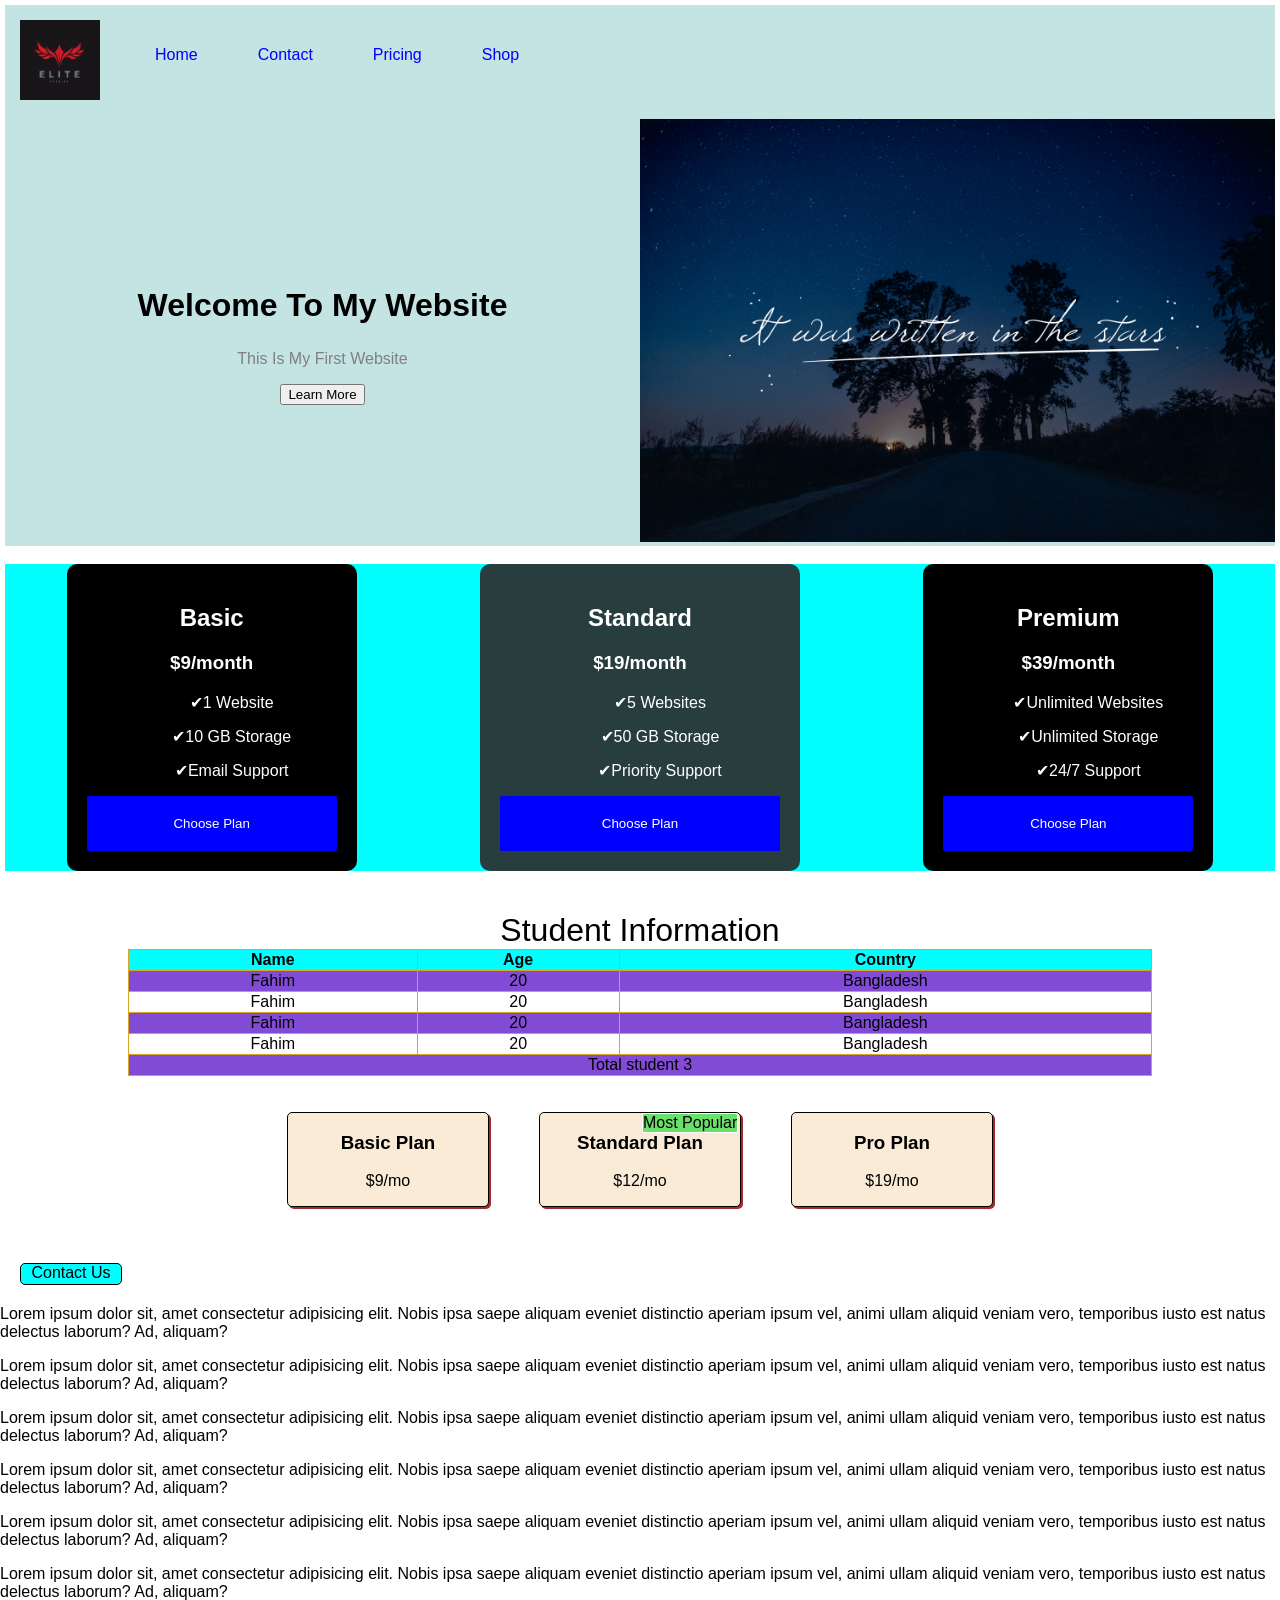
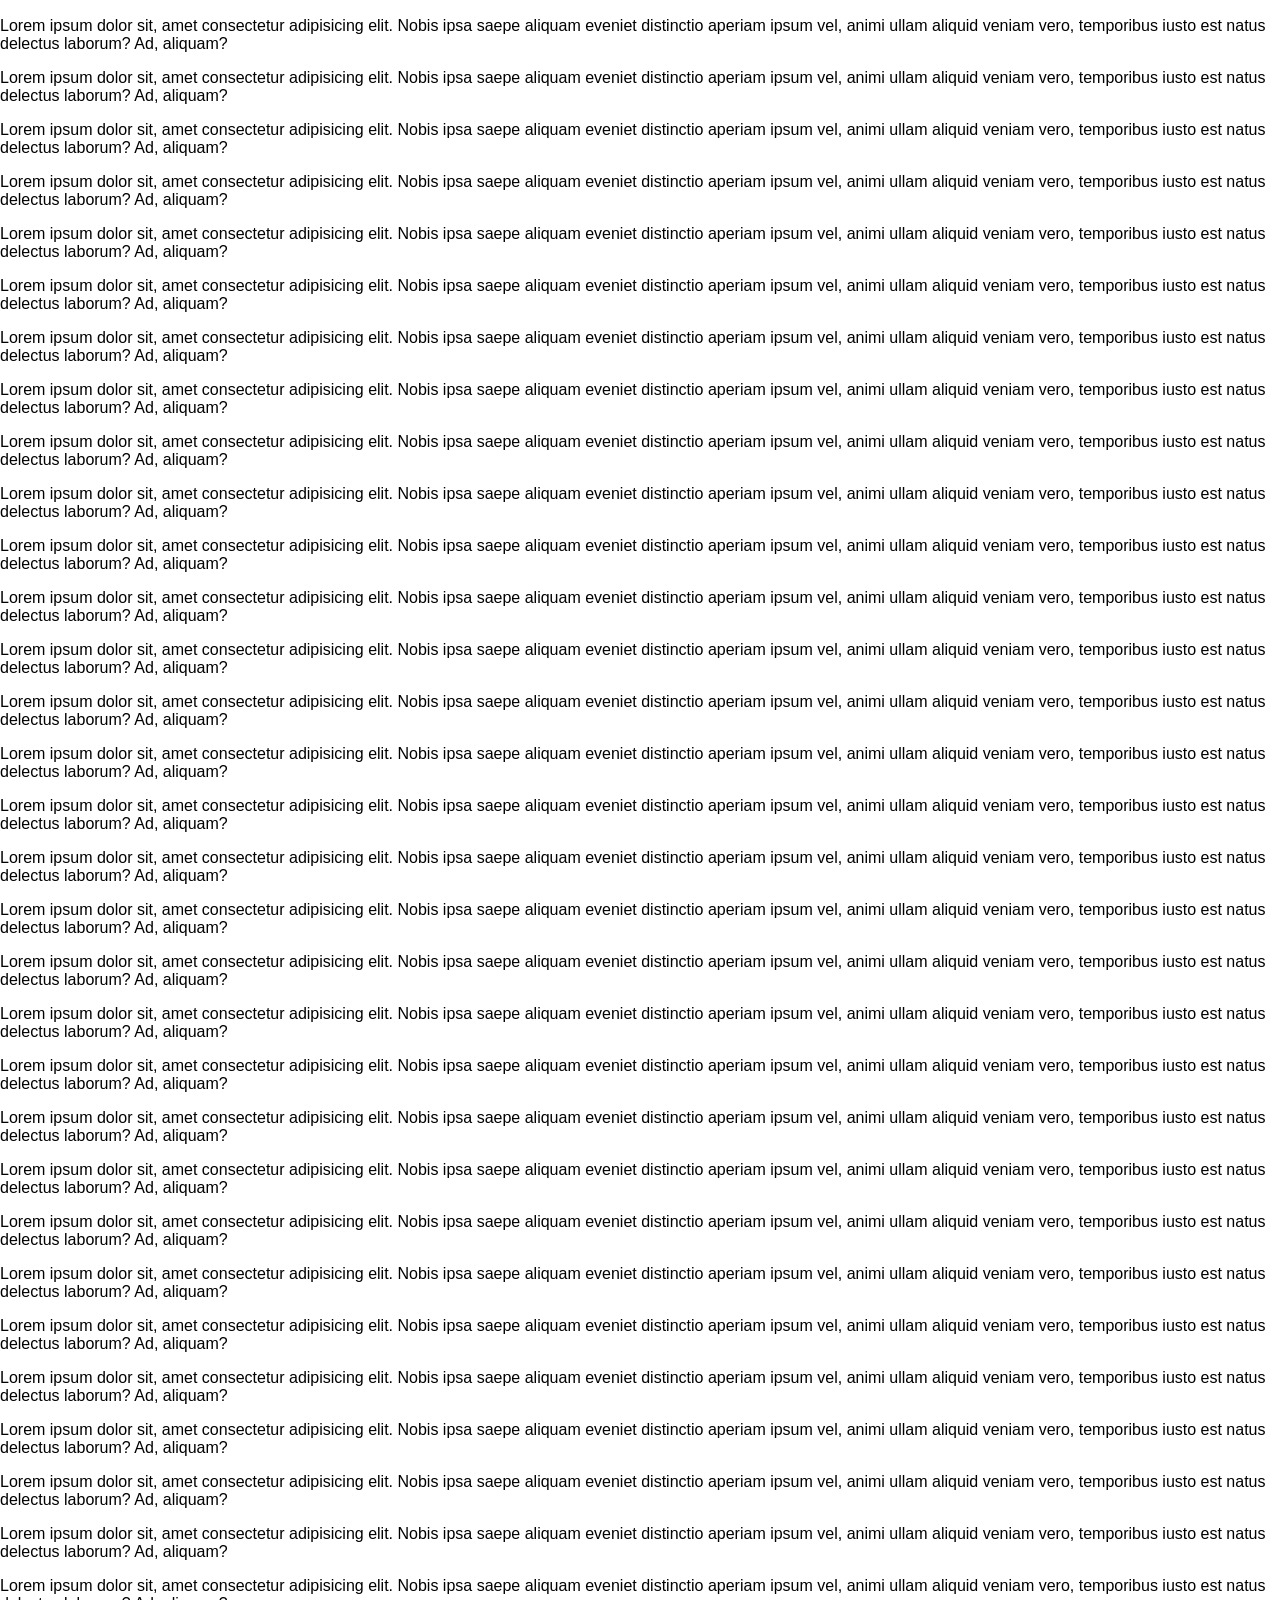
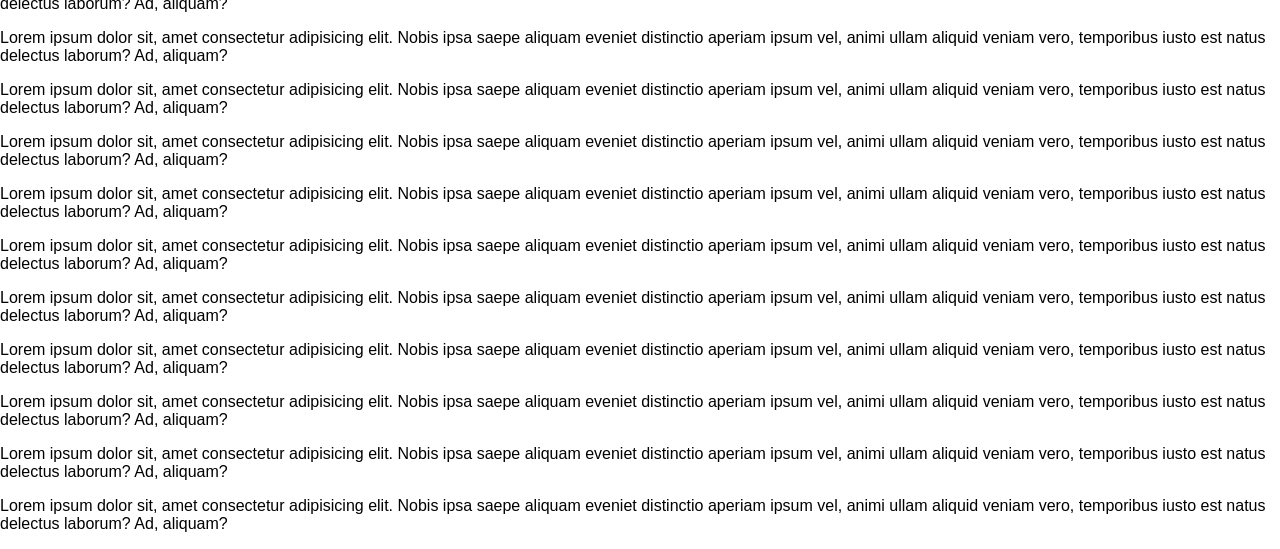
<file: index.html>
<!DOCTYPE html>
<html lang="en">
<head>
    <meta charset="UTF-8">
    <meta name="viewport" content="width=device-width, initial-scale=1.0">
    <title>home</title>
    <style>
         table{
            border-collapse: collapse;
            width: 80%;
            text-align: center;
            align-content: center;
            margin: auto;
            
        }
        td,th{
            border: 1px solid goldenrod;
        }
        th{
            background-color: aqua;
        }
        tr:nth-child(odd){
            background-color: rgb(130, 75, 214);
        }
        caption{
            font-size: xx-large;
        }
        .container{
            position:sticky;
            top: 0;
            right:0;
            
            text-align:center;


            
           margin: 20px;
           
            
            
            
            
        }
        .buttons{
           
            background-color: aqua;
            width: 100px;
            height: 20px;
            border: 1px solid black;
            border-radius: 5px;
            
            
            
            
        }
        
    </style>
    
    <link rel="stylesheet" href="styles/nav.css">
    <link rel="stylesheet" href="pricecard/card.css">
    <link rel="stylesheet" href="position/relative.css">
    <link rel="stylesheet" href="banner/banner.css">
    
</head>

<body>
    <header>
        <nav>
            <div class="logo">
            <img src="images/OFAAX40.jpg" alt="logo">
            </div>

            <ul>
                <li><a href="index.html">Home</a></li>
                <li><a href="contact.html">Contact</a></li>
                <li><a href="pricing.html">Pricing</a></li>
                <li><a href="shop.html">Shop</a></li>
            </ul>
        </nav>
       
        </div>
        <section class="banner">

            <div class="hero-banner">
            <h1>Welcome To My Website</h1>
            <p>This Is My First Website</p>

            <button>Learn More</button>
            </div>
            <div class="hero-image">
                <img src="images/3616528.jpg" alt="hero-image" srcset="">
            </div>
        </section>
        <br>
        <section class="pricing-container">

            <!-- Basic Plan -->
            <article class="pricing-card">
                <h2>Basic</h2>
                <h3>$9/month</h3>

                <ul>
                    <li>✔1 Website</li>
                    <li>✔10 GB Storage</li>
                    <li>✔Email Support</li>
                </ul>

                <button class="button">Choose Plan</button>
            </article>

            <!-- Standard Plan -->
            <article class="pricing-cardnew">
                <h2>Standard</h2>
                <h3>$19/month</h3>

                <ul>
                    <li>✔5 Websites</li>
                    <li>✔50 GB Storage</li>
                    <li>✔Priority Support</li>
                </ul>

                <button class="button">Choose Plan</button>
            </article>

            <!-- Premium Plan -->
            <article class="pricing-card">
                <h2>Premium</h2>
                <h3>$39/month</h3>

                <ul>
                    <li>✔Unlimited Websites</li>
                    <li>✔Unlimited Storage</li>
                    <li>✔24/7 Support</li>
                </ul>

                <button class="button">Choose Plan</button>
            </article>

        </section>
    </header>
    <br>
    <br>
     <table>
        <caption>Student Information</caption>
        
        <thead>
            <tr>
                <th>Name</th>
                <th>Age</th>
                <th>Country</th>
            </tr>
        </thead>
        <tr>
            <td>Fahim</td>
            <td>20</td>
            <td>Bangladesh</td>
        </tr>
        <tr>
            <td>Fahim</td>
            <td>20</td>
            <td>Bangladesh</td>
        </tr>
        <tr>
            <td>Fahim</td>
            <td>20</td>
            <td>Bangladesh</td>
        </tr>
        <tr>
            <td>Fahim</td>
            <td>20</td>
            <td>Bangladesh</td>
        </tr>
        <tfoot>
            <tr>
                <td colspan="3">Total student 3</td>
            </tr>
        </tfoot>
    </table>
    <br>
    <br>
     <div class="card-container">
  <div class="card1">
    <h3>Basic Plan</h3>
    <p>$9/mo</p>
  </div>

  <div class="card2">
    
    <h3>Standard Plan</h3>
    <p>$12/mo</p>
  </div>
  <div class="card2">
     <span class="badge">Most Popular</span>
    <h3>Pro Plan</h3>
    <p>$19/mo</p>
  </div>
</div>
</div>
<br>
<br>
 <div class="container">
        <div class="buttons">Contact Us</div>
    </div>
    <div>
        <p>Lorem ipsum dolor sit, amet consectetur adipisicing elit. Nobis ipsa saepe aliquam eveniet distinctio aperiam ipsum vel, animi ullam aliquid veniam vero, temporibus iusto est natus delectus laborum? Ad, aliquam?</p>
        <p>Lorem ipsum dolor sit, amet consectetur adipisicing elit. Nobis ipsa saepe aliquam eveniet distinctio aperiam ipsum vel, animi ullam aliquid veniam vero, temporibus iusto est natus delectus laborum? Ad, aliquam?</p>
        <p>Lorem ipsum dolor sit, amet consectetur adipisicing elit. Nobis ipsa saepe aliquam eveniet distinctio aperiam ipsum vel, animi ullam aliquid veniam vero, temporibus iusto est natus delectus laborum? Ad, aliquam?</p>
        <p>Lorem ipsum dolor sit, amet consectetur adipisicing elit. Nobis ipsa saepe aliquam eveniet distinctio aperiam ipsum vel, animi ullam aliquid veniam vero, temporibus iusto est natus delectus laborum? Ad, aliquam?</p>
        <p>Lorem ipsum dolor sit, amet consectetur adipisicing elit. Nobis ipsa saepe aliquam eveniet distinctio aperiam ipsum vel, animi ullam aliquid veniam vero, temporibus iusto est natus delectus laborum? Ad, aliquam?</p>
        <p>Lorem ipsum dolor sit, amet consectetur adipisicing elit. Nobis ipsa saepe aliquam eveniet distinctio aperiam ipsum vel, animi ullam aliquid veniam vero, temporibus iusto est natus delectus laborum? Ad, aliquam?</p>
        <p>Lorem ipsum dolor sit, amet consectetur adipisicing elit. Nobis ipsa saepe aliquam eveniet distinctio aperiam ipsum vel, animi ullam aliquid veniam vero, temporibus iusto est natus delectus laborum? Ad, aliquam?</p>
        <p>Lorem ipsum dolor sit, amet consectetur adipisicing elit. Nobis ipsa saepe aliquam eveniet distinctio aperiam ipsum vel, animi ullam aliquid veniam vero, temporibus iusto est natus delectus laborum? Ad, aliquam?</p>
        <p>Lorem ipsum dolor sit, amet consectetur adipisicing elit. Nobis ipsa saepe aliquam eveniet distinctio aperiam ipsum vel, animi ullam aliquid veniam vero, temporibus iusto est natus delectus laborum? Ad, aliquam?</p>
        <p>Lorem ipsum dolor sit, amet consectetur adipisicing elit. Nobis ipsa saepe aliquam eveniet distinctio aperiam ipsum vel, animi ullam aliquid veniam vero, temporibus iusto est natus delectus laborum? Ad, aliquam?</p>
        <p>Lorem ipsum dolor sit, amet consectetur adipisicing elit. Nobis ipsa saepe aliquam eveniet distinctio aperiam ipsum vel, animi ullam aliquid veniam vero, temporibus iusto est natus delectus laborum? Ad, aliquam?</p>
        <p>Lorem ipsum dolor sit, amet consectetur adipisicing elit. Nobis ipsa saepe aliquam eveniet distinctio aperiam ipsum vel, animi ullam aliquid veniam vero, temporibus iusto est natus delectus laborum? Ad, aliquam?</p>
        <p>Lorem ipsum dolor sit, amet consectetur adipisicing elit. Nobis ipsa saepe aliquam eveniet distinctio aperiam ipsum vel, animi ullam aliquid veniam vero, temporibus iusto est natus delectus laborum? Ad, aliquam?</p>
        <p>Lorem ipsum dolor sit, amet consectetur adipisicing elit. Nobis ipsa saepe aliquam eveniet distinctio aperiam ipsum vel, animi ullam aliquid veniam vero, temporibus iusto est natus delectus laborum? Ad, aliquam?</p>
        <p>Lorem ipsum dolor sit, amet consectetur adipisicing elit. Nobis ipsa saepe aliquam eveniet distinctio aperiam ipsum vel, animi ullam aliquid veniam vero, temporibus iusto est natus delectus laborum? Ad, aliquam?</p>
        <p>Lorem ipsum dolor sit, amet consectetur adipisicing elit. Nobis ipsa saepe aliquam eveniet distinctio aperiam ipsum vel, animi ullam aliquid veniam vero, temporibus iusto est natus delectus laborum? Ad, aliquam?</p>
        <p>Lorem ipsum dolor sit, amet consectetur adipisicing elit. Nobis ipsa saepe aliquam eveniet distinctio aperiam ipsum vel, animi ullam aliquid veniam vero, temporibus iusto est natus delectus laborum? Ad, aliquam?</p>
        <p>Lorem ipsum dolor sit, amet consectetur adipisicing elit. Nobis ipsa saepe aliquam eveniet distinctio aperiam ipsum vel, animi ullam aliquid veniam vero, temporibus iusto est natus delectus laborum? Ad, aliquam?</p>
        <p>Lorem ipsum dolor sit, amet consectetur adipisicing elit. Nobis ipsa saepe aliquam eveniet distinctio aperiam ipsum vel, animi ullam aliquid veniam vero, temporibus iusto est natus delectus laborum? Ad, aliquam?</p>
        <p>Lorem ipsum dolor sit, amet consectetur adipisicing elit. Nobis ipsa saepe aliquam eveniet distinctio aperiam ipsum vel, animi ullam aliquid veniam vero, temporibus iusto est natus delectus laborum? Ad, aliquam?</p>
        <p>Lorem ipsum dolor sit, amet consectetur adipisicing elit. Nobis ipsa saepe aliquam eveniet distinctio aperiam ipsum vel, animi ullam aliquid veniam vero, temporibus iusto est natus delectus laborum? Ad, aliquam?</p>
        <p>Lorem ipsum dolor sit, amet consectetur adipisicing elit. Nobis ipsa saepe aliquam eveniet distinctio aperiam ipsum vel, animi ullam aliquid veniam vero, temporibus iusto est natus delectus laborum? Ad, aliquam?</p>
        <p>Lorem ipsum dolor sit, amet consectetur adipisicing elit. Nobis ipsa saepe aliquam eveniet distinctio aperiam ipsum vel, animi ullam aliquid veniam vero, temporibus iusto est natus delectus laborum? Ad, aliquam?</p>
        <p>Lorem ipsum dolor sit, amet consectetur adipisicing elit. Nobis ipsa saepe aliquam eveniet distinctio aperiam ipsum vel, animi ullam aliquid veniam vero, temporibus iusto est natus delectus laborum? Ad, aliquam?</p>
        <p>Lorem ipsum dolor sit, amet consectetur adipisicing elit. Nobis ipsa saepe aliquam eveniet distinctio aperiam ipsum vel, animi ullam aliquid veniam vero, temporibus iusto est natus delectus laborum? Ad, aliquam?</p>
        <p>Lorem ipsum dolor sit, amet consectetur adipisicing elit. Nobis ipsa saepe aliquam eveniet distinctio aperiam ipsum vel, animi ullam aliquid veniam vero, temporibus iusto est natus delectus laborum? Ad, aliquam?</p>
        <p>Lorem ipsum dolor sit, amet consectetur adipisicing elit. Nobis ipsa saepe aliquam eveniet distinctio aperiam ipsum vel, animi ullam aliquid veniam vero, temporibus iusto est natus delectus laborum? Ad, aliquam?</p>
        <p>Lorem ipsum dolor sit, amet consectetur adipisicing elit. Nobis ipsa saepe aliquam eveniet distinctio aperiam ipsum vel, animi ullam aliquid veniam vero, temporibus iusto est natus delectus laborum? Ad, aliquam?</p>
        <p>Lorem ipsum dolor sit, amet consectetur adipisicing elit. Nobis ipsa saepe aliquam eveniet distinctio aperiam ipsum vel, animi ullam aliquid veniam vero, temporibus iusto est natus delectus laborum? Ad, aliquam?</p>
        <p>Lorem ipsum dolor sit, amet consectetur adipisicing elit. Nobis ipsa saepe aliquam eveniet distinctio aperiam ipsum vel, animi ullam aliquid veniam vero, temporibus iusto est natus delectus laborum? Ad, aliquam?</p>
        <p>Lorem ipsum dolor sit, amet consectetur adipisicing elit. Nobis ipsa saepe aliquam eveniet distinctio aperiam ipsum vel, animi ullam aliquid veniam vero, temporibus iusto est natus delectus laborum? Ad, aliquam?</p>
        <p>Lorem ipsum dolor sit, amet consectetur adipisicing elit. Nobis ipsa saepe aliquam eveniet distinctio aperiam ipsum vel, animi ullam aliquid veniam vero, temporibus iusto est natus delectus laborum? Ad, aliquam?</p>
        <p>Lorem ipsum dolor sit, amet consectetur adipisicing elit. Nobis ipsa saepe aliquam eveniet distinctio aperiam ipsum vel, animi ullam aliquid veniam vero, temporibus iusto est natus delectus laborum? Ad, aliquam?</p>
        <p>Lorem ipsum dolor sit, amet consectetur adipisicing elit. Nobis ipsa saepe aliquam eveniet distinctio aperiam ipsum vel, animi ullam aliquid veniam vero, temporibus iusto est natus delectus laborum? Ad, aliquam?</p>
        <p>Lorem ipsum dolor sit, amet consectetur adipisicing elit. Nobis ipsa saepe aliquam eveniet distinctio aperiam ipsum vel, animi ullam aliquid veniam vero, temporibus iusto est natus delectus laborum? Ad, aliquam?</p>
        <p>Lorem ipsum dolor sit, amet consectetur adipisicing elit. Nobis ipsa saepe aliquam eveniet distinctio aperiam ipsum vel, animi ullam aliquid veniam vero, temporibus iusto est natus delectus laborum? Ad, aliquam?</p>
        <p>Lorem ipsum dolor sit, amet consectetur adipisicing elit. Nobis ipsa saepe aliquam eveniet distinctio aperiam ipsum vel, animi ullam aliquid veniam vero, temporibus iusto est natus delectus laborum? Ad, aliquam?</p>
        <p>Lorem ipsum dolor sit, amet consectetur adipisicing elit. Nobis ipsa saepe aliquam eveniet distinctio aperiam ipsum vel, animi ullam aliquid veniam vero, temporibus iusto est natus delectus laborum? Ad, aliquam?</p>
        <p>Lorem ipsum dolor sit, amet consectetur adipisicing elit. Nobis ipsa saepe aliquam eveniet distinctio aperiam ipsum vel, animi ullam aliquid veniam vero, temporibus iusto est natus delectus laborum? Ad, aliquam?</p>
        <p>Lorem ipsum dolor sit, amet consectetur adipisicing elit. Nobis ipsa saepe aliquam eveniet distinctio aperiam ipsum vel, animi ullam aliquid veniam vero, temporibus iusto est natus delectus laborum? Ad, aliquam?</p>
        <p>Lorem ipsum dolor sit, amet consectetur adipisicing elit. Nobis ipsa saepe aliquam eveniet distinctio aperiam ipsum vel, animi ullam aliquid veniam vero, temporibus iusto est natus delectus laborum? Ad, aliquam?</p>
        <p>Lorem ipsum dolor sit, amet consectetur adipisicing elit. Nobis ipsa saepe aliquam eveniet distinctio aperiam ipsum vel, animi ullam aliquid veniam vero, temporibus iusto est natus delectus laborum? Ad, aliquam?</p>
        <p>Lorem ipsum dolor sit, amet consectetur adipisicing elit. Nobis ipsa saepe aliquam eveniet distinctio aperiam ipsum vel, animi ullam aliquid veniam vero, temporibus iusto est natus delectus laborum? Ad, aliquam?</p>
        <p>Lorem ipsum dolor sit, amet consectetur adipisicing elit. Nobis ipsa saepe aliquam eveniet distinctio aperiam ipsum vel, animi ullam aliquid veniam vero, temporibus iusto est natus delectus laborum? Ad, aliquam?</p>
        <p>Lorem ipsum dolor sit, amet consectetur adipisicing elit. Nobis ipsa saepe aliquam eveniet distinctio aperiam ipsum vel, animi ullam aliquid veniam vero, temporibus iusto est natus delectus laborum? Ad, aliquam?</p>
        <p>Lorem ipsum dolor sit, amet consectetur adipisicing elit. Nobis ipsa saepe aliquam eveniet distinctio aperiam ipsum vel, animi ullam aliquid veniam vero, temporibus iusto est natus delectus laborum? Ad, aliquam?</p>
        <p>Lorem ipsum dolor sit, amet consectetur adipisicing elit. Nobis ipsa saepe aliquam eveniet distinctio aperiam ipsum vel, animi ullam aliquid veniam vero, temporibus iusto est natus delectus laborum? Ad, aliquam?</p>
    </div>
                                             
</html>
</file>
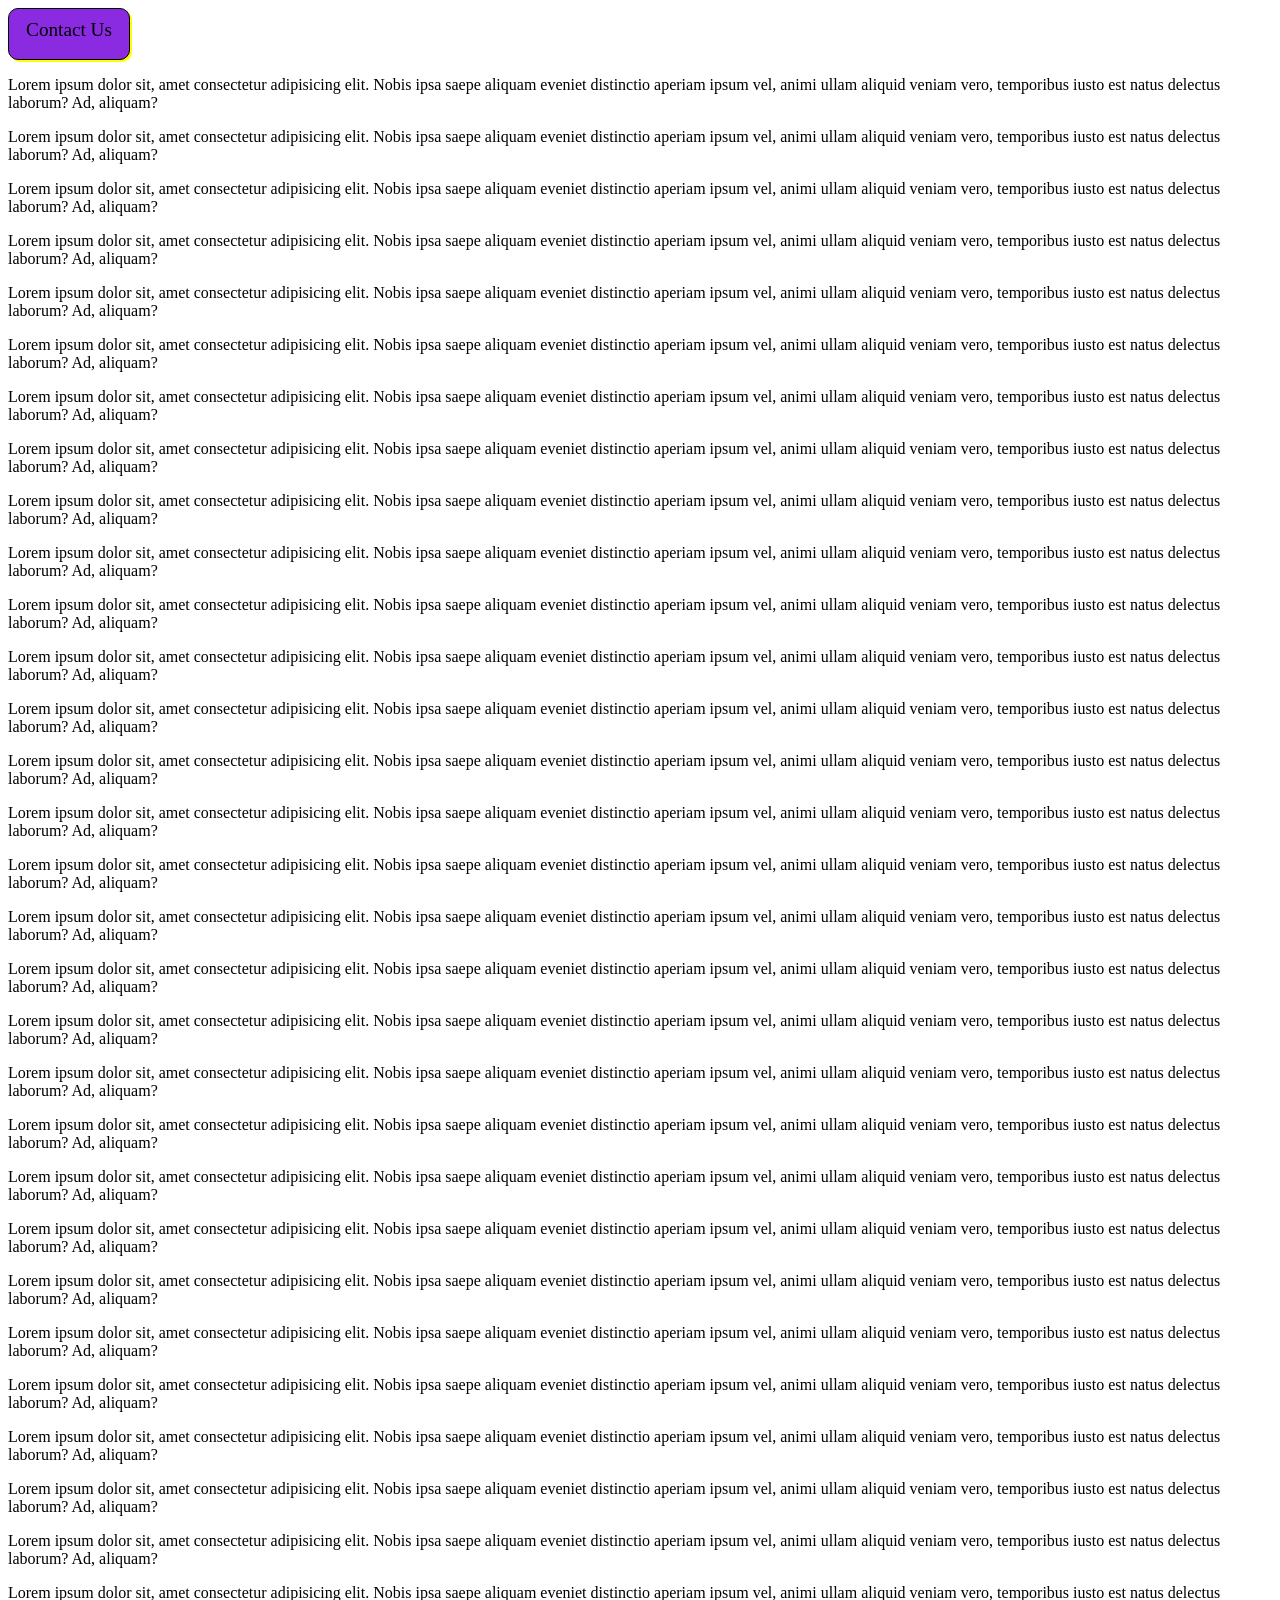
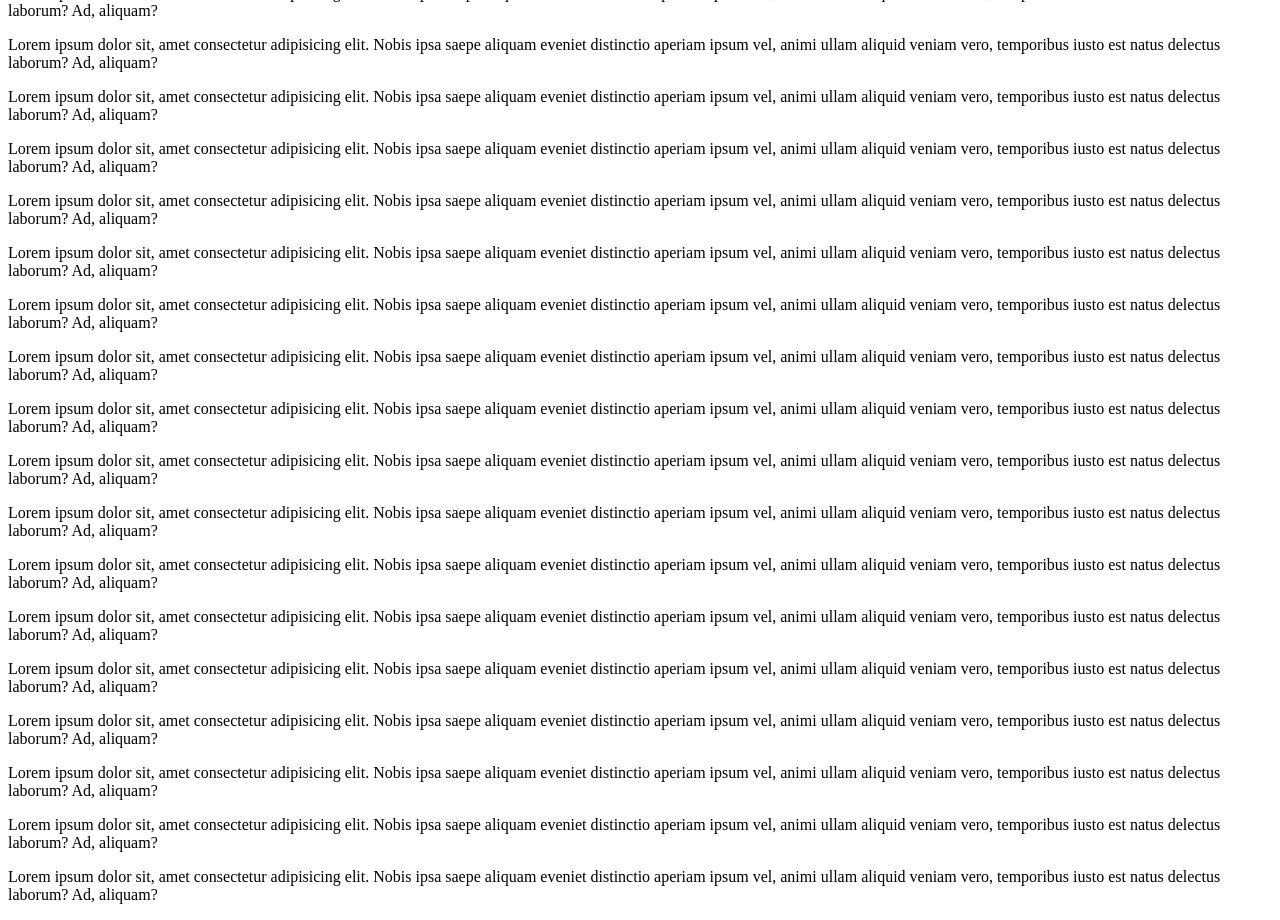
<file: contact.html>
<!DOCTYPE html>
<html lang="en">
<head>
    <meta charset="UTF-8">
    <meta name="viewport" content="width=device-width, initial-scale=1.0">
    <title>contact</title>
    <style>
    .button{
        border: 1px solid black;
        
        background-color: blueviolet;
        width: 100px;
        height: 30px;
        font-size: larger;
        padding: 10px;
        box-shadow: 2px 2px yellow;
       border-radius: 10px;
       position: sticky;
       top: 0;
        
    }
    .container{
        position:sticky;
        top: 0;
        text-align: center;
    }
    </style>
</head>
<body>
    <div class="container">
      <div class="button">Contact Us</div>
    </div>
    <div>
        <p>Lorem ipsum dolor sit, amet consectetur adipisicing elit. Nobis ipsa saepe aliquam eveniet distinctio aperiam ipsum vel, animi ullam aliquid veniam vero, temporibus iusto est natus delectus laborum? Ad, aliquam?</p>
        <p>Lorem ipsum dolor sit, amet consectetur adipisicing elit. Nobis ipsa saepe aliquam eveniet distinctio aperiam ipsum vel, animi ullam aliquid veniam vero, temporibus iusto est natus delectus laborum? Ad, aliquam?</p>
        <p>Lorem ipsum dolor sit, amet consectetur adipisicing elit. Nobis ipsa saepe aliquam eveniet distinctio aperiam ipsum vel, animi ullam aliquid veniam vero, temporibus iusto est natus delectus laborum? Ad, aliquam?</p>
        <p>Lorem ipsum dolor sit, amet consectetur adipisicing elit. Nobis ipsa saepe aliquam eveniet distinctio aperiam ipsum vel, animi ullam aliquid veniam vero, temporibus iusto est natus delectus laborum? Ad, aliquam?</p>
        <p>Lorem ipsum dolor sit, amet consectetur adipisicing elit. Nobis ipsa saepe aliquam eveniet distinctio aperiam ipsum vel, animi ullam aliquid veniam vero, temporibus iusto est natus delectus laborum? Ad, aliquam?</p>
        <p>Lorem ipsum dolor sit, amet consectetur adipisicing elit. Nobis ipsa saepe aliquam eveniet distinctio aperiam ipsum vel, animi ullam aliquid veniam vero, temporibus iusto est natus delectus laborum? Ad, aliquam?</p>
        <p>Lorem ipsum dolor sit, amet consectetur adipisicing elit. Nobis ipsa saepe aliquam eveniet distinctio aperiam ipsum vel, animi ullam aliquid veniam vero, temporibus iusto est natus delectus laborum? Ad, aliquam?</p>
        <p>Lorem ipsum dolor sit, amet consectetur adipisicing elit. Nobis ipsa saepe aliquam eveniet distinctio aperiam ipsum vel, animi ullam aliquid veniam vero, temporibus iusto est natus delectus laborum? Ad, aliquam?</p>
        <p>Lorem ipsum dolor sit, amet consectetur adipisicing elit. Nobis ipsa saepe aliquam eveniet distinctio aperiam ipsum vel, animi ullam aliquid veniam vero, temporibus iusto est natus delectus laborum? Ad, aliquam?</p>
        <p>Lorem ipsum dolor sit, amet consectetur adipisicing elit. Nobis ipsa saepe aliquam eveniet distinctio aperiam ipsum vel, animi ullam aliquid veniam vero, temporibus iusto est natus delectus laborum? Ad, aliquam?</p>
        <p>Lorem ipsum dolor sit, amet consectetur adipisicing elit. Nobis ipsa saepe aliquam eveniet distinctio aperiam ipsum vel, animi ullam aliquid veniam vero, temporibus iusto est natus delectus laborum? Ad, aliquam?</p>
        <p>Lorem ipsum dolor sit, amet consectetur adipisicing elit. Nobis ipsa saepe aliquam eveniet distinctio aperiam ipsum vel, animi ullam aliquid veniam vero, temporibus iusto est natus delectus laborum? Ad, aliquam?</p>
        <p>Lorem ipsum dolor sit, amet consectetur adipisicing elit. Nobis ipsa saepe aliquam eveniet distinctio aperiam ipsum vel, animi ullam aliquid veniam vero, temporibus iusto est natus delectus laborum? Ad, aliquam?</p>
        <p>Lorem ipsum dolor sit, amet consectetur adipisicing elit. Nobis ipsa saepe aliquam eveniet distinctio aperiam ipsum vel, animi ullam aliquid veniam vero, temporibus iusto est natus delectus laborum? Ad, aliquam?</p>
        <p>Lorem ipsum dolor sit, amet consectetur adipisicing elit. Nobis ipsa saepe aliquam eveniet distinctio aperiam ipsum vel, animi ullam aliquid veniam vero, temporibus iusto est natus delectus laborum? Ad, aliquam?</p>
        <p>Lorem ipsum dolor sit, amet consectetur adipisicing elit. Nobis ipsa saepe aliquam eveniet distinctio aperiam ipsum vel, animi ullam aliquid veniam vero, temporibus iusto est natus delectus laborum? Ad, aliquam?</p>
        <p>Lorem ipsum dolor sit, amet consectetur adipisicing elit. Nobis ipsa saepe aliquam eveniet distinctio aperiam ipsum vel, animi ullam aliquid veniam vero, temporibus iusto est natus delectus laborum? Ad, aliquam?</p>
        <p>Lorem ipsum dolor sit, amet consectetur adipisicing elit. Nobis ipsa saepe aliquam eveniet distinctio aperiam ipsum vel, animi ullam aliquid veniam vero, temporibus iusto est natus delectus laborum? Ad, aliquam?</p>
        <p>Lorem ipsum dolor sit, amet consectetur adipisicing elit. Nobis ipsa saepe aliquam eveniet distinctio aperiam ipsum vel, animi ullam aliquid veniam vero, temporibus iusto est natus delectus laborum? Ad, aliquam?</p>
        <p>Lorem ipsum dolor sit, amet consectetur adipisicing elit. Nobis ipsa saepe aliquam eveniet distinctio aperiam ipsum vel, animi ullam aliquid veniam vero, temporibus iusto est natus delectus laborum? Ad, aliquam?</p>
        <p>Lorem ipsum dolor sit, amet consectetur adipisicing elit. Nobis ipsa saepe aliquam eveniet distinctio aperiam ipsum vel, animi ullam aliquid veniam vero, temporibus iusto est natus delectus laborum? Ad, aliquam?</p>
        <p>Lorem ipsum dolor sit, amet consectetur adipisicing elit. Nobis ipsa saepe aliquam eveniet distinctio aperiam ipsum vel, animi ullam aliquid veniam vero, temporibus iusto est natus delectus laborum? Ad, aliquam?</p>
        <p>Lorem ipsum dolor sit, amet consectetur adipisicing elit. Nobis ipsa saepe aliquam eveniet distinctio aperiam ipsum vel, animi ullam aliquid veniam vero, temporibus iusto est natus delectus laborum? Ad, aliquam?</p>
        <p>Lorem ipsum dolor sit, amet consectetur adipisicing elit. Nobis ipsa saepe aliquam eveniet distinctio aperiam ipsum vel, animi ullam aliquid veniam vero, temporibus iusto est natus delectus laborum? Ad, aliquam?</p>
        <p>Lorem ipsum dolor sit, amet consectetur adipisicing elit. Nobis ipsa saepe aliquam eveniet distinctio aperiam ipsum vel, animi ullam aliquid veniam vero, temporibus iusto est natus delectus laborum? Ad, aliquam?</p>
        <p>Lorem ipsum dolor sit, amet consectetur adipisicing elit. Nobis ipsa saepe aliquam eveniet distinctio aperiam ipsum vel, animi ullam aliquid veniam vero, temporibus iusto est natus delectus laborum? Ad, aliquam?</p>
        <p>Lorem ipsum dolor sit, amet consectetur adipisicing elit. Nobis ipsa saepe aliquam eveniet distinctio aperiam ipsum vel, animi ullam aliquid veniam vero, temporibus iusto est natus delectus laborum? Ad, aliquam?</p>
        <p>Lorem ipsum dolor sit, amet consectetur adipisicing elit. Nobis ipsa saepe aliquam eveniet distinctio aperiam ipsum vel, animi ullam aliquid veniam vero, temporibus iusto est natus delectus laborum? Ad, aliquam?</p>
        <p>Lorem ipsum dolor sit, amet consectetur adipisicing elit. Nobis ipsa saepe aliquam eveniet distinctio aperiam ipsum vel, animi ullam aliquid veniam vero, temporibus iusto est natus delectus laborum? Ad, aliquam?</p>
        <p>Lorem ipsum dolor sit, amet consectetur adipisicing elit. Nobis ipsa saepe aliquam eveniet distinctio aperiam ipsum vel, animi ullam aliquid veniam vero, temporibus iusto est natus delectus laborum? Ad, aliquam?</p>
        <p>Lorem ipsum dolor sit, amet consectetur adipisicing elit. Nobis ipsa saepe aliquam eveniet distinctio aperiam ipsum vel, animi ullam aliquid veniam vero, temporibus iusto est natus delectus laborum? Ad, aliquam?</p>
        <p>Lorem ipsum dolor sit, amet consectetur adipisicing elit. Nobis ipsa saepe aliquam eveniet distinctio aperiam ipsum vel, animi ullam aliquid veniam vero, temporibus iusto est natus delectus laborum? Ad, aliquam?</p>
        <p>Lorem ipsum dolor sit, amet consectetur adipisicing elit. Nobis ipsa saepe aliquam eveniet distinctio aperiam ipsum vel, animi ullam aliquid veniam vero, temporibus iusto est natus delectus laborum? Ad, aliquam?</p>
        <p>Lorem ipsum dolor sit, amet consectetur adipisicing elit. Nobis ipsa saepe aliquam eveniet distinctio aperiam ipsum vel, animi ullam aliquid veniam vero, temporibus iusto est natus delectus laborum? Ad, aliquam?</p>
        <p>Lorem ipsum dolor sit, amet consectetur adipisicing elit. Nobis ipsa saepe aliquam eveniet distinctio aperiam ipsum vel, animi ullam aliquid veniam vero, temporibus iusto est natus delectus laborum? Ad, aliquam?</p>
        <p>Lorem ipsum dolor sit, amet consectetur adipisicing elit. Nobis ipsa saepe aliquam eveniet distinctio aperiam ipsum vel, animi ullam aliquid veniam vero, temporibus iusto est natus delectus laborum? Ad, aliquam?</p>
        <p>Lorem ipsum dolor sit, amet consectetur adipisicing elit. Nobis ipsa saepe aliquam eveniet distinctio aperiam ipsum vel, animi ullam aliquid veniam vero, temporibus iusto est natus delectus laborum? Ad, aliquam?</p>
        <p>Lorem ipsum dolor sit, amet consectetur adipisicing elit. Nobis ipsa saepe aliquam eveniet distinctio aperiam ipsum vel, animi ullam aliquid veniam vero, temporibus iusto est natus delectus laborum? Ad, aliquam?</p>
        <p>Lorem ipsum dolor sit, amet consectetur adipisicing elit. Nobis ipsa saepe aliquam eveniet distinctio aperiam ipsum vel, animi ullam aliquid veniam vero, temporibus iusto est natus delectus laborum? Ad, aliquam?</p>
        <p>Lorem ipsum dolor sit, amet consectetur adipisicing elit. Nobis ipsa saepe aliquam eveniet distinctio aperiam ipsum vel, animi ullam aliquid veniam vero, temporibus iusto est natus delectus laborum? Ad, aliquam?</p>
        <p>Lorem ipsum dolor sit, amet consectetur adipisicing elit. Nobis ipsa saepe aliquam eveniet distinctio aperiam ipsum vel, animi ullam aliquid veniam vero, temporibus iusto est natus delectus laborum? Ad, aliquam?</p>
        <p>Lorem ipsum dolor sit, amet consectetur adipisicing elit. Nobis ipsa saepe aliquam eveniet distinctio aperiam ipsum vel, animi ullam aliquid veniam vero, temporibus iusto est natus delectus laborum? Ad, aliquam?</p>
        <p>Lorem ipsum dolor sit, amet consectetur adipisicing elit. Nobis ipsa saepe aliquam eveniet distinctio aperiam ipsum vel, animi ullam aliquid veniam vero, temporibus iusto est natus delectus laborum? Ad, aliquam?</p>
        <p>Lorem ipsum dolor sit, amet consectetur adipisicing elit. Nobis ipsa saepe aliquam eveniet distinctio aperiam ipsum vel, animi ullam aliquid veniam vero, temporibus iusto est natus delectus laborum? Ad, aliquam?</p>
        <p>Lorem ipsum dolor sit, amet consectetur adipisicing elit. Nobis ipsa saepe aliquam eveniet distinctio aperiam ipsum vel, animi ullam aliquid veniam vero, temporibus iusto est natus delectus laborum? Ad, aliquam?</p>
        <p>Lorem ipsum dolor sit, amet consectetur adipisicing elit. Nobis ipsa saepe aliquam eveniet distinctio aperiam ipsum vel, animi ullam aliquid veniam vero, temporibus iusto est natus delectus laborum? Ad, aliquam?</p>
        <p>Lorem ipsum dolor sit, amet consectetur adipisicing elit. Nobis ipsa saepe aliquam eveniet distinctio aperiam ipsum vel, animi ullam aliquid veniam vero, temporibus iusto est natus delectus laborum? Ad, aliquam?</p>
    </div>
       
</body>
</html>
</file>
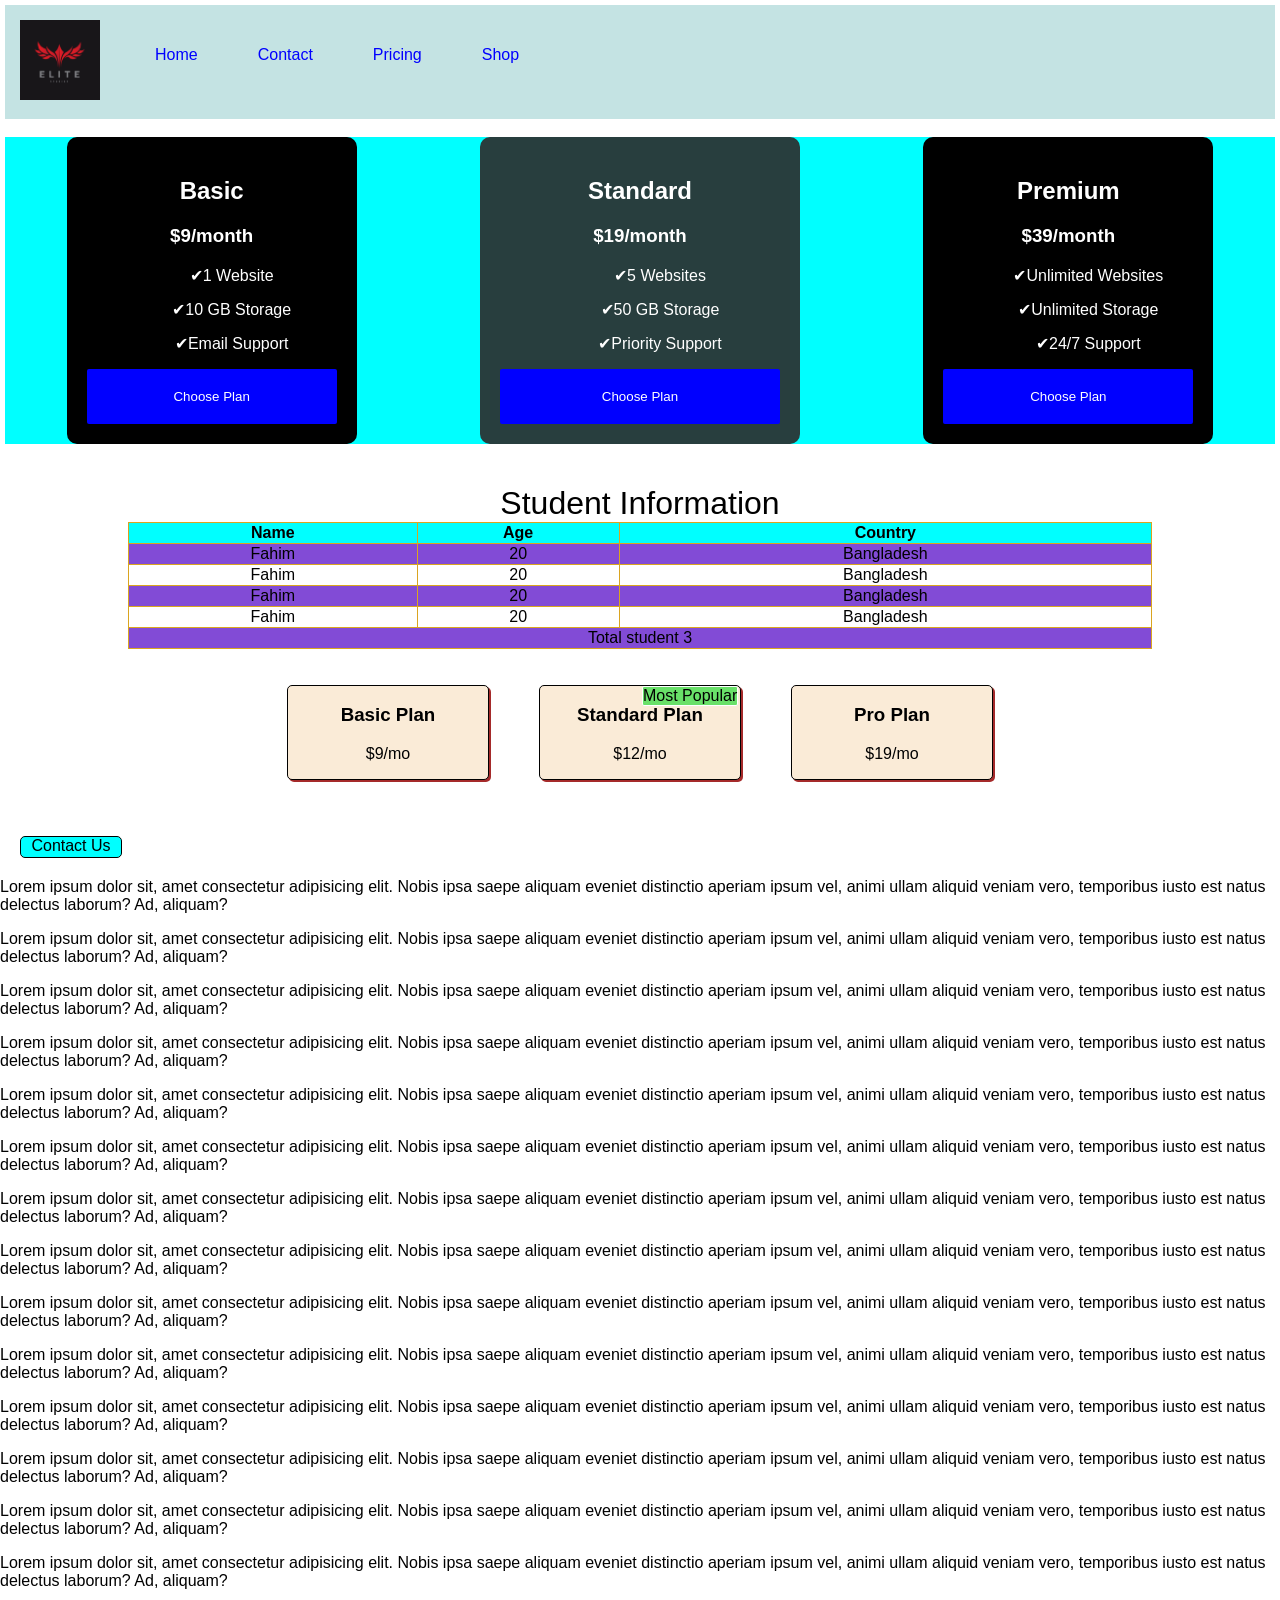
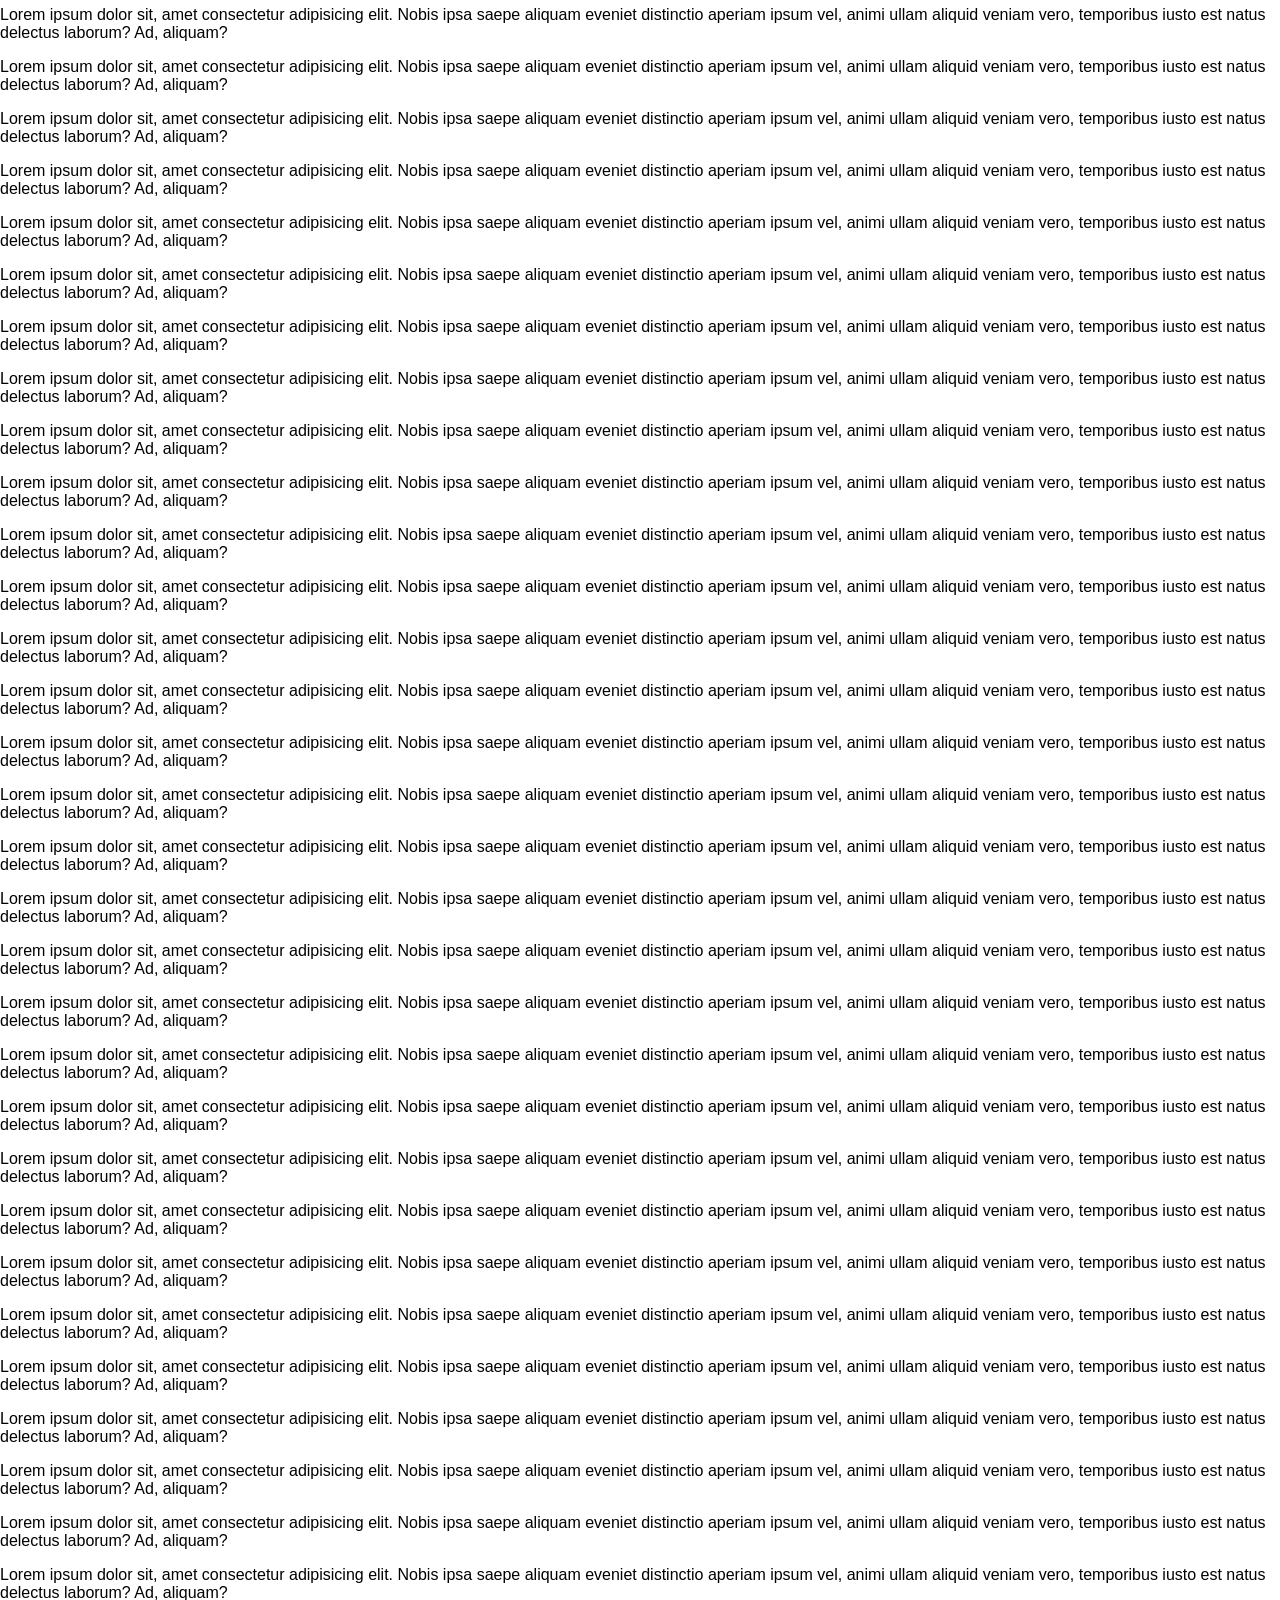
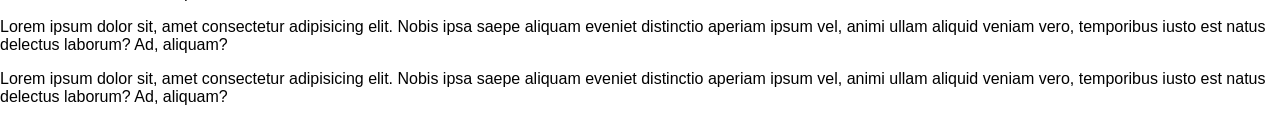
<file: home.html>
<!DOCTYPE html>
<html lang="en">
<head>
    <meta charset="UTF-8">
    <meta name="viewport" content="width=device-width, initial-scale=1.0">
    <title>home</title>
    <style>
         table{
            border-collapse: collapse;
            width: 80%;
            text-align: center;
            align-content: center;
            margin: auto;
        }
        td,th{
            border: 1px solid goldenrod;
        }
        th{
            background-color: aqua;
        }
        tr:nth-child(odd){
            background-color: rgb(130, 75, 214);
        }
        caption{
            font-size: xx-large;
        }
        .container{
            position:sticky;
            top: 0;
            right:0;
            
            text-align:center;


            
           margin: 20px;
           
            
            
            
            
        }
        .buttons{
           
            background-color: aqua;
            width: 100px;
            height: 20px;
            border: 1px solid black;
            border-radius: 5px;
            
            
            
            
        }
        
    </style>
    
    <link rel="stylesheet" href="styles/nav.css">
    <link rel="stylesheet" href="pricecard/card.css">
    <link rel="stylesheet" href="position/relative.css">
    
</head>
<body>
    <header>
        <nav>
            <div class="logo">
            <img src="images/OFAAX40.jpg" alt="logo">
            </div>

            <ul>
                <li><a href="home.html">Home</a></li>
                <li><a href="contact.html">Contact</a></li>
                <li><a href="pricing.html">Pricing</a></li>
                <li><a href="shop.html">Shop</a></li>
            </ul>
        </nav>
       
        </div>
        <br>
        <section class="pricing-container">

            <!-- Basic Plan -->
            <article class="pricing-card">
                <h2>Basic</h2>
                <h3>$9/month</h3>

                <ul>
                    <li>✔1 Website</li>
                    <li>✔10 GB Storage</li>
                    <li>✔Email Support</li>
                </ul>

                <button class="button">Choose Plan</button>
            </article>

            <!-- Standard Plan -->
            <article class="pricing-cardnew">
                <h2>Standard</h2>
                <h3>$19/month</h3>

                <ul>
                    <li>✔5 Websites</li>
                    <li>✔50 GB Storage</li>
                    <li>✔Priority Support</li>
                </ul>

                <button class="button">Choose Plan</button>
            </article>

            <!-- Premium Plan -->
            <article class="pricing-card">
                <h2>Premium</h2>
                <h3>$39/month</h3>

                <ul>
                    <li>✔Unlimited Websites</li>
                    <li>✔Unlimited Storage</li>
                    <li>✔24/7 Support</li>
                </ul>

                <button class="button">Choose Plan</button>
            </article>

        </section>
    </header>
    <br>
    <br>
     <table>
        <caption>Student Information</caption>
        
        <thead>
            <tr>
                <th>Name</th>
                <th>Age</th>
                <th>Country</th>
            </tr>
        </thead>
        <tr>
            <td>Fahim</td>
            <td>20</td>
            <td>Bangladesh</td>
        </tr>
        <tr>
            <td>Fahim</td>
            <td>20</td>
            <td>Bangladesh</td>
        </tr>
        <tr>
            <td>Fahim</td>
            <td>20</td>
            <td>Bangladesh</td>
        </tr>
        <tr>
            <td>Fahim</td>
            <td>20</td>
            <td>Bangladesh</td>
        </tr>
        <tfoot>
            <tr>
                <td colspan="3">Total student 3</td>
            </tr>
        </tfoot>
    </table>
    <br>
    <br>
     <div class="card-container">
  <div class="card1">
    <h3>Basic Plan</h3>
    <p>$9/mo</p>
  </div>

  <div class="card2">
    
    <h3>Standard Plan</h3>
    <p>$12/mo</p>
  </div>
  <div class="card2">
     <span class="badge">Most Popular</span>
    <h3>Pro Plan</h3>
    <p>$19/mo</p>
  </div>
</div>
</div>
<br>
<br>
 <div class="container">
        <div class="buttons">Contact Us</div>
    </div>
    <div>
        <p>Lorem ipsum dolor sit, amet consectetur adipisicing elit. Nobis ipsa saepe aliquam eveniet distinctio aperiam ipsum vel, animi ullam aliquid veniam vero, temporibus iusto est natus delectus laborum? Ad, aliquam?</p>
        <p>Lorem ipsum dolor sit, amet consectetur adipisicing elit. Nobis ipsa saepe aliquam eveniet distinctio aperiam ipsum vel, animi ullam aliquid veniam vero, temporibus iusto est natus delectus laborum? Ad, aliquam?</p>
        <p>Lorem ipsum dolor sit, amet consectetur adipisicing elit. Nobis ipsa saepe aliquam eveniet distinctio aperiam ipsum vel, animi ullam aliquid veniam vero, temporibus iusto est natus delectus laborum? Ad, aliquam?</p>
        <p>Lorem ipsum dolor sit, amet consectetur adipisicing elit. Nobis ipsa saepe aliquam eveniet distinctio aperiam ipsum vel, animi ullam aliquid veniam vero, temporibus iusto est natus delectus laborum? Ad, aliquam?</p>
        <p>Lorem ipsum dolor sit, amet consectetur adipisicing elit. Nobis ipsa saepe aliquam eveniet distinctio aperiam ipsum vel, animi ullam aliquid veniam vero, temporibus iusto est natus delectus laborum? Ad, aliquam?</p>
        <p>Lorem ipsum dolor sit, amet consectetur adipisicing elit. Nobis ipsa saepe aliquam eveniet distinctio aperiam ipsum vel, animi ullam aliquid veniam vero, temporibus iusto est natus delectus laborum? Ad, aliquam?</p>
        <p>Lorem ipsum dolor sit, amet consectetur adipisicing elit. Nobis ipsa saepe aliquam eveniet distinctio aperiam ipsum vel, animi ullam aliquid veniam vero, temporibus iusto est natus delectus laborum? Ad, aliquam?</p>
        <p>Lorem ipsum dolor sit, amet consectetur adipisicing elit. Nobis ipsa saepe aliquam eveniet distinctio aperiam ipsum vel, animi ullam aliquid veniam vero, temporibus iusto est natus delectus laborum? Ad, aliquam?</p>
        <p>Lorem ipsum dolor sit, amet consectetur adipisicing elit. Nobis ipsa saepe aliquam eveniet distinctio aperiam ipsum vel, animi ullam aliquid veniam vero, temporibus iusto est natus delectus laborum? Ad, aliquam?</p>
        <p>Lorem ipsum dolor sit, amet consectetur adipisicing elit. Nobis ipsa saepe aliquam eveniet distinctio aperiam ipsum vel, animi ullam aliquid veniam vero, temporibus iusto est natus delectus laborum? Ad, aliquam?</p>
        <p>Lorem ipsum dolor sit, amet consectetur adipisicing elit. Nobis ipsa saepe aliquam eveniet distinctio aperiam ipsum vel, animi ullam aliquid veniam vero, temporibus iusto est natus delectus laborum? Ad, aliquam?</p>
        <p>Lorem ipsum dolor sit, amet consectetur adipisicing elit. Nobis ipsa saepe aliquam eveniet distinctio aperiam ipsum vel, animi ullam aliquid veniam vero, temporibus iusto est natus delectus laborum? Ad, aliquam?</p>
        <p>Lorem ipsum dolor sit, amet consectetur adipisicing elit. Nobis ipsa saepe aliquam eveniet distinctio aperiam ipsum vel, animi ullam aliquid veniam vero, temporibus iusto est natus delectus laborum? Ad, aliquam?</p>
        <p>Lorem ipsum dolor sit, amet consectetur adipisicing elit. Nobis ipsa saepe aliquam eveniet distinctio aperiam ipsum vel, animi ullam aliquid veniam vero, temporibus iusto est natus delectus laborum? Ad, aliquam?</p>
        <p>Lorem ipsum dolor sit, amet consectetur adipisicing elit. Nobis ipsa saepe aliquam eveniet distinctio aperiam ipsum vel, animi ullam aliquid veniam vero, temporibus iusto est natus delectus laborum? Ad, aliquam?</p>
        <p>Lorem ipsum dolor sit, amet consectetur adipisicing elit. Nobis ipsa saepe aliquam eveniet distinctio aperiam ipsum vel, animi ullam aliquid veniam vero, temporibus iusto est natus delectus laborum? Ad, aliquam?</p>
        <p>Lorem ipsum dolor sit, amet consectetur adipisicing elit. Nobis ipsa saepe aliquam eveniet distinctio aperiam ipsum vel, animi ullam aliquid veniam vero, temporibus iusto est natus delectus laborum? Ad, aliquam?</p>
        <p>Lorem ipsum dolor sit, amet consectetur adipisicing elit. Nobis ipsa saepe aliquam eveniet distinctio aperiam ipsum vel, animi ullam aliquid veniam vero, temporibus iusto est natus delectus laborum? Ad, aliquam?</p>
        <p>Lorem ipsum dolor sit, amet consectetur adipisicing elit. Nobis ipsa saepe aliquam eveniet distinctio aperiam ipsum vel, animi ullam aliquid veniam vero, temporibus iusto est natus delectus laborum? Ad, aliquam?</p>
        <p>Lorem ipsum dolor sit, amet consectetur adipisicing elit. Nobis ipsa saepe aliquam eveniet distinctio aperiam ipsum vel, animi ullam aliquid veniam vero, temporibus iusto est natus delectus laborum? Ad, aliquam?</p>
        <p>Lorem ipsum dolor sit, amet consectetur adipisicing elit. Nobis ipsa saepe aliquam eveniet distinctio aperiam ipsum vel, animi ullam aliquid veniam vero, temporibus iusto est natus delectus laborum? Ad, aliquam?</p>
        <p>Lorem ipsum dolor sit, amet consectetur adipisicing elit. Nobis ipsa saepe aliquam eveniet distinctio aperiam ipsum vel, animi ullam aliquid veniam vero, temporibus iusto est natus delectus laborum? Ad, aliquam?</p>
        <p>Lorem ipsum dolor sit, amet consectetur adipisicing elit. Nobis ipsa saepe aliquam eveniet distinctio aperiam ipsum vel, animi ullam aliquid veniam vero, temporibus iusto est natus delectus laborum? Ad, aliquam?</p>
        <p>Lorem ipsum dolor sit, amet consectetur adipisicing elit. Nobis ipsa saepe aliquam eveniet distinctio aperiam ipsum vel, animi ullam aliquid veniam vero, temporibus iusto est natus delectus laborum? Ad, aliquam?</p>
        <p>Lorem ipsum dolor sit, amet consectetur adipisicing elit. Nobis ipsa saepe aliquam eveniet distinctio aperiam ipsum vel, animi ullam aliquid veniam vero, temporibus iusto est natus delectus laborum? Ad, aliquam?</p>
        <p>Lorem ipsum dolor sit, amet consectetur adipisicing elit. Nobis ipsa saepe aliquam eveniet distinctio aperiam ipsum vel, animi ullam aliquid veniam vero, temporibus iusto est natus delectus laborum? Ad, aliquam?</p>
        <p>Lorem ipsum dolor sit, amet consectetur adipisicing elit. Nobis ipsa saepe aliquam eveniet distinctio aperiam ipsum vel, animi ullam aliquid veniam vero, temporibus iusto est natus delectus laborum? Ad, aliquam?</p>
        <p>Lorem ipsum dolor sit, amet consectetur adipisicing elit. Nobis ipsa saepe aliquam eveniet distinctio aperiam ipsum vel, animi ullam aliquid veniam vero, temporibus iusto est natus delectus laborum? Ad, aliquam?</p>
        <p>Lorem ipsum dolor sit, amet consectetur adipisicing elit. Nobis ipsa saepe aliquam eveniet distinctio aperiam ipsum vel, animi ullam aliquid veniam vero, temporibus iusto est natus delectus laborum? Ad, aliquam?</p>
        <p>Lorem ipsum dolor sit, amet consectetur adipisicing elit. Nobis ipsa saepe aliquam eveniet distinctio aperiam ipsum vel, animi ullam aliquid veniam vero, temporibus iusto est natus delectus laborum? Ad, aliquam?</p>
        <p>Lorem ipsum dolor sit, amet consectetur adipisicing elit. Nobis ipsa saepe aliquam eveniet distinctio aperiam ipsum vel, animi ullam aliquid veniam vero, temporibus iusto est natus delectus laborum? Ad, aliquam?</p>
        <p>Lorem ipsum dolor sit, amet consectetur adipisicing elit. Nobis ipsa saepe aliquam eveniet distinctio aperiam ipsum vel, animi ullam aliquid veniam vero, temporibus iusto est natus delectus laborum? Ad, aliquam?</p>
        <p>Lorem ipsum dolor sit, amet consectetur adipisicing elit. Nobis ipsa saepe aliquam eveniet distinctio aperiam ipsum vel, animi ullam aliquid veniam vero, temporibus iusto est natus delectus laborum? Ad, aliquam?</p>
        <p>Lorem ipsum dolor sit, amet consectetur adipisicing elit. Nobis ipsa saepe aliquam eveniet distinctio aperiam ipsum vel, animi ullam aliquid veniam vero, temporibus iusto est natus delectus laborum? Ad, aliquam?</p>
        <p>Lorem ipsum dolor sit, amet consectetur adipisicing elit. Nobis ipsa saepe aliquam eveniet distinctio aperiam ipsum vel, animi ullam aliquid veniam vero, temporibus iusto est natus delectus laborum? Ad, aliquam?</p>
        <p>Lorem ipsum dolor sit, amet consectetur adipisicing elit. Nobis ipsa saepe aliquam eveniet distinctio aperiam ipsum vel, animi ullam aliquid veniam vero, temporibus iusto est natus delectus laborum? Ad, aliquam?</p>
        <p>Lorem ipsum dolor sit, amet consectetur adipisicing elit. Nobis ipsa saepe aliquam eveniet distinctio aperiam ipsum vel, animi ullam aliquid veniam vero, temporibus iusto est natus delectus laborum? Ad, aliquam?</p>
        <p>Lorem ipsum dolor sit, amet consectetur adipisicing elit. Nobis ipsa saepe aliquam eveniet distinctio aperiam ipsum vel, animi ullam aliquid veniam vero, temporibus iusto est natus delectus laborum? Ad, aliquam?</p>
        <p>Lorem ipsum dolor sit, amet consectetur adipisicing elit. Nobis ipsa saepe aliquam eveniet distinctio aperiam ipsum vel, animi ullam aliquid veniam vero, temporibus iusto est natus delectus laborum? Ad, aliquam?</p>
        <p>Lorem ipsum dolor sit, amet consectetur adipisicing elit. Nobis ipsa saepe aliquam eveniet distinctio aperiam ipsum vel, animi ullam aliquid veniam vero, temporibus iusto est natus delectus laborum? Ad, aliquam?</p>
        <p>Lorem ipsum dolor sit, amet consectetur adipisicing elit. Nobis ipsa saepe aliquam eveniet distinctio aperiam ipsum vel, animi ullam aliquid veniam vero, temporibus iusto est natus delectus laborum? Ad, aliquam?</p>
        <p>Lorem ipsum dolor sit, amet consectetur adipisicing elit. Nobis ipsa saepe aliquam eveniet distinctio aperiam ipsum vel, animi ullam aliquid veniam vero, temporibus iusto est natus delectus laborum? Ad, aliquam?</p>
        <p>Lorem ipsum dolor sit, amet consectetur adipisicing elit. Nobis ipsa saepe aliquam eveniet distinctio aperiam ipsum vel, animi ullam aliquid veniam vero, temporibus iusto est natus delectus laborum? Ad, aliquam?</p>
        <p>Lorem ipsum dolor sit, amet consectetur adipisicing elit. Nobis ipsa saepe aliquam eveniet distinctio aperiam ipsum vel, animi ullam aliquid veniam vero, temporibus iusto est natus delectus laborum? Ad, aliquam?</p>
        <p>Lorem ipsum dolor sit, amet consectetur adipisicing elit. Nobis ipsa saepe aliquam eveniet distinctio aperiam ipsum vel, animi ullam aliquid veniam vero, temporibus iusto est natus delectus laborum? Ad, aliquam?</p>
        <p>Lorem ipsum dolor sit, amet consectetur adipisicing elit. Nobis ipsa saepe aliquam eveniet distinctio aperiam ipsum vel, animi ullam aliquid veniam vero, temporibus iusto est natus delectus laborum? Ad, aliquam?</p>
        <p>Lorem ipsum dolor sit, amet consectetur adipisicing elit. Nobis ipsa saepe aliquam eveniet distinctio aperiam ipsum vel, animi ullam aliquid veniam vero, temporibus iusto est natus delectus laborum? Ad, aliquam?</p>
    </div>
                                             
</html>
</file>
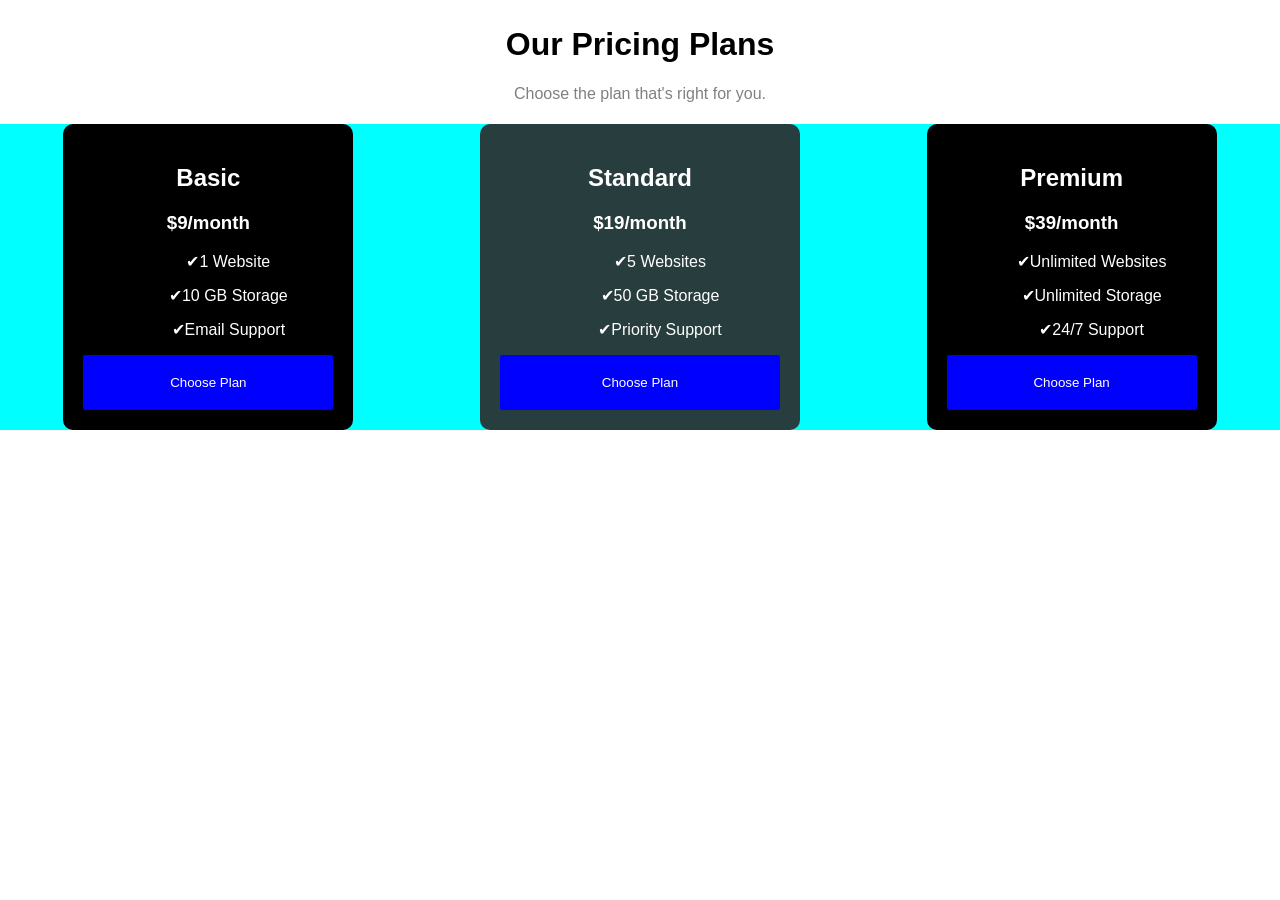
<file: pricing.html>
<!DOCTYPE html>
<html lang="en">
<head>
    <meta charset="UTF-8">
    <meta name="viewport" content="width=device-width, initial-scale=1.0">
    <title>pricing</title>
    <link rel="stylesheet" href="pricecard/card.css">
</head>
<body>
     <header>
        <h1>Our Pricing Plans</h1>
        <p>Choose the plan that's right for you.</p>
    </header>

    <main>
        <section class="pricing-container">

            <!-- Basic Plan -->
            <article class="pricing-card">
                <h2>Basic</h2>
                <h3>$9/month</h3>

                <ul>
                    <li>✔1 Website</li>
                    <li>✔10 GB Storage</li>
                    <li>✔Email Support</li>
                </ul>

                <button class="button">Choose Plan</button>
            </article>

            <!-- Standard Plan -->
            <article class="pricing-cardnew">
                <h2>Standard</h2>
                <h3>$19/month</h3>

                <ul>
                    <li>✔5 Websites</li>
                    <li>✔50 GB Storage</li>
                    <li>✔Priority Support</li>
                </ul>

                <button class="button">Choose Plan</button>
            </article>

            <!-- Premium Plan -->
            <article class="pricing-card">
                <h2>Premium</h2>
                <h3>$39/month</h3>

                <ul>
                    <li>✔Unlimited Websites</li>
                    <li>✔Unlimited Storage</li>
                    <li>✔24/7 Support</li>
                </ul>

                <button class="button">Choose Plan</button>
            </article>

        </section>
    </main>

</body>
</html>
</file>
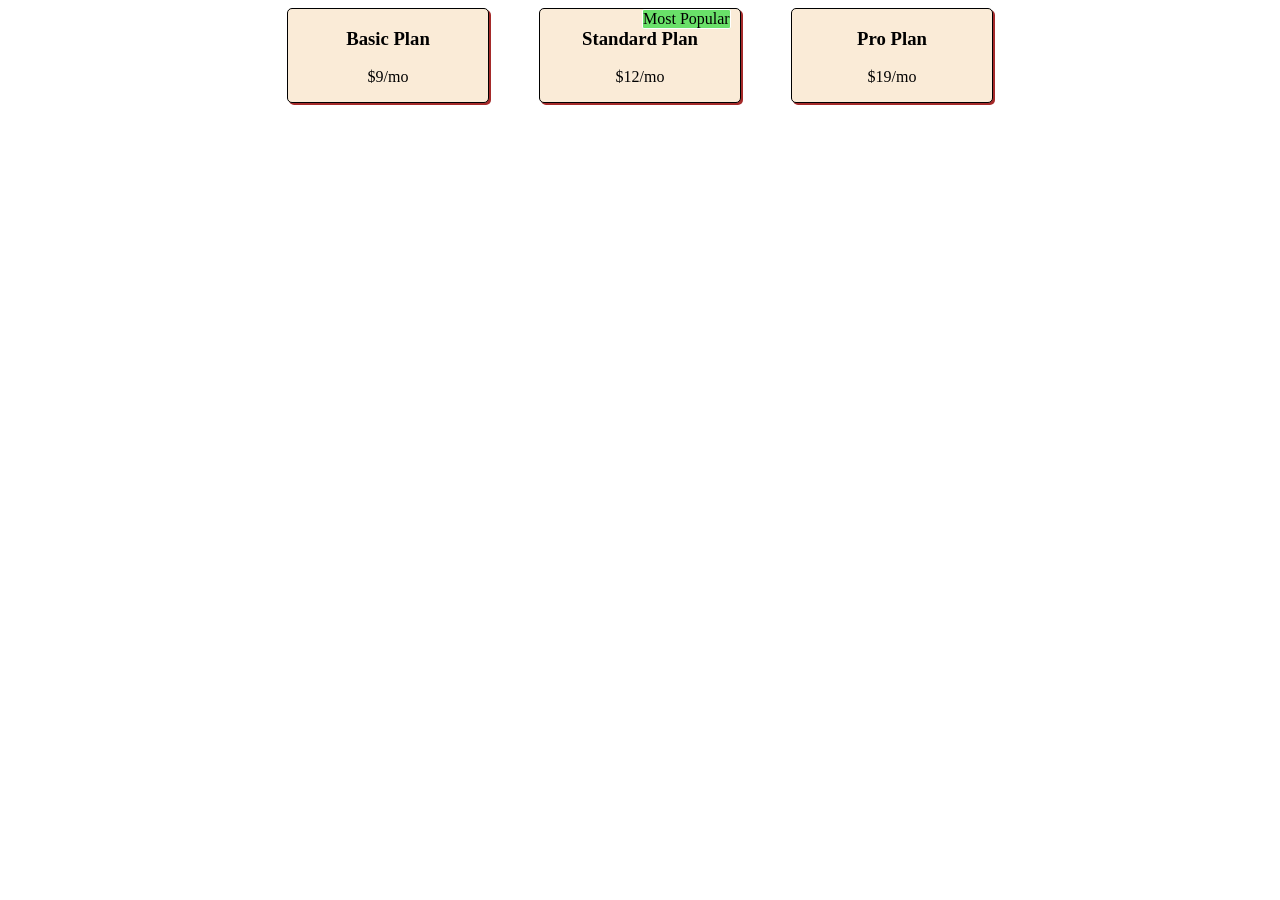
<file: shop.html>
<!DOCTYPE html>
<html lang="en">
<head>
    <meta charset="UTF-8">
    <meta name="viewport" content="width=device-width, initial-scale=1.0">
    <title>shop</title>
    <link rel="stylesheet" href="position/relative.css">
</head>
<div class="card-container">
  <div class="card1">
    <h3>Basic Plan</h3>
    <p>$9/mo</p>
  </div>

  <div class="card2">
    
    <h3>Standard Plan</h3>
    <p>$12/mo</p>
  </div>
  <div class="card2">
     <span class="badge">Most Popular</span>
    <h3>Pro Plan</h3>
    <p>$19/mo</p>
  </div>
</div>
</div>
</body>
</html>
</file>
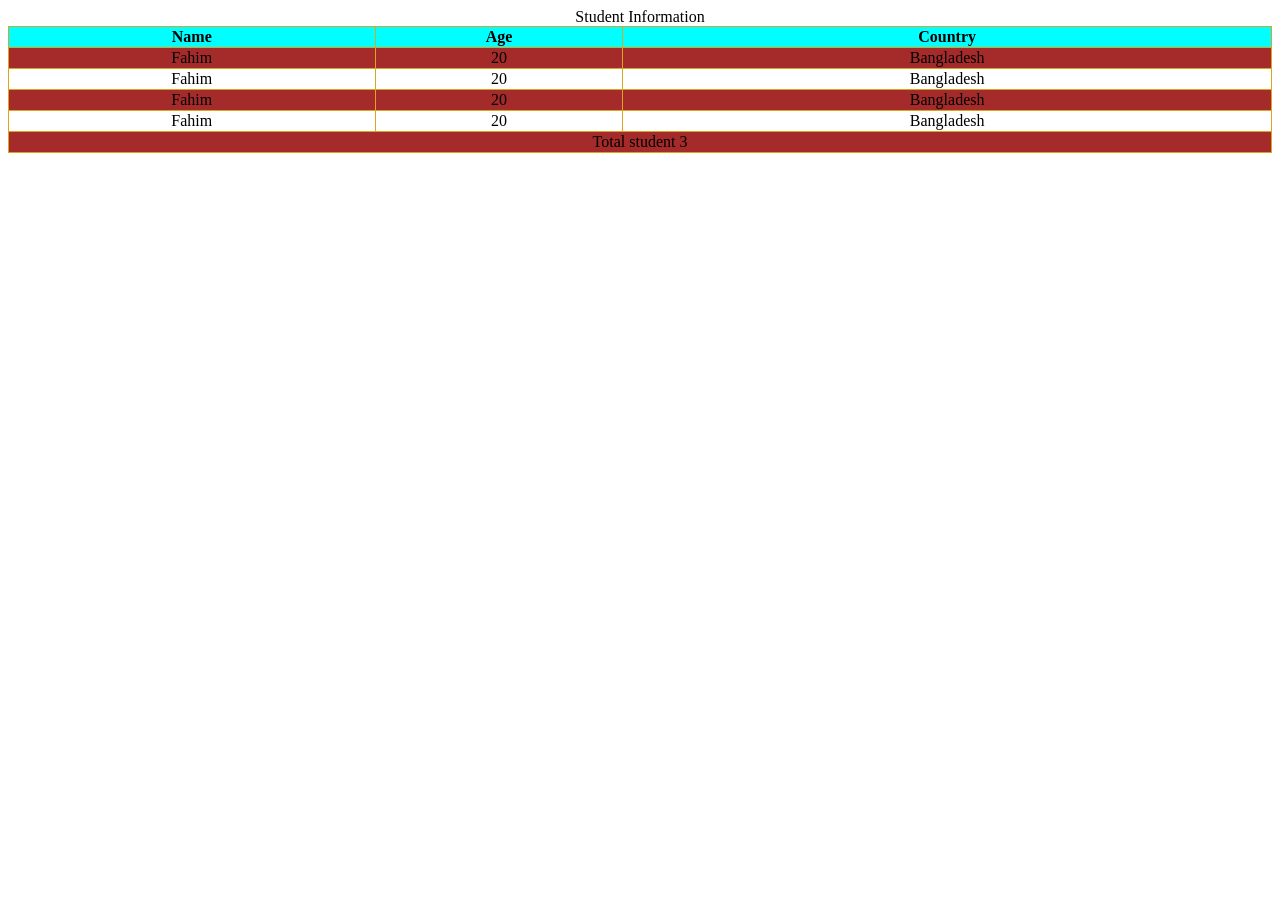
<file: table.html>
<!DOCTYPE html>
<html lang="en">
<head>
    <meta charset="UTF-8">
    <meta name="viewport" content="width=device-width, initial-scale=1.0">
    <title>table</title>
    <style>
        table{
            border-collapse: collapse;
            width: 100%;
            text-align:center;
        }
        td,th{
            border: 1px solid goldenrod;
        }
        th{
            background-color: aqua;
        }
        tr:nth-child(odd){
            background-color: brown;
        }
        
    </style>
</head>
<body>
    <table>
        <caption>Student Information</caption>
        <thead>
            <tr>
                <th>Name</th>
                <th>Age</th>
                <th>Country</th>
            </tr>
        </thead>
        <tr>
            <td>Fahim</td>
            <td>20</td>
            <td>Bangladesh</td>
        </tr>
        <tr>
            <td>Fahim</td>
            <td>20</td>
            <td>Bangladesh</td>
        </tr>
        <tr>
            <td>Fahim</td>
            <td>20</td>
            <td>Bangladesh</td>
        </tr>
        <tr>
            <td>Fahim</td>
            <td>20</td>
            <td>Bangladesh</td>
        </tr>
        <tfoot>
            <tr>
                <td colspan="3">Total student 3</td>
            </tr>
        </tfoot>
    </table>
</body>
</html>
</file>
<file: styles/nav.css>
nav{
    display: flex;
    align-items: center;
    background-color: rgb(196, 227, 227);
    
    
}

.logo img{
    width: 80px;   
    height: auto;
    padding: 15px;
} 

nav ul{
    display: flex;
    list-style: none;
    margin: 0;
    padding: 0;
    
}

nav ul li{
    margin-left: 20px;
    padding: 20px;
}

nav ul li a{
    text-decoration: none;
    color: blue;
}
nav ul li :hover{
    background-color: aqua;
    cursor: pointer;
}
</file>
<file: pricecard/card.css>
body{
    margin: 0;
    font-family: sans-serif;
    
    
}
header{
    text-align: center;
    padding: 5px;
}
header p{
    color: gray;
}
header h1{
    font-size:xx-large;
}
.pricing-container{
    display: flex;
    justify-content:space-around;
    
    
    }
    h2,h3{
        text-align: center;
        color:white;
    }
    .pricing-card{
        background-color: black;
        padding: 20px;
        border-radius: 10px;
        width: 250px;
        
    }
    li{
        
        color:white;
        list-style: none;
        
        margin-bottom: 15px;
        text-align:center;
        
    }
    .button{
        background-color: blue;
        color: white;
        border: none;
        padding: 20px;
        width: 100%;
        border-radius: 2px;
        box-sizing: border-box;
    }
    .button:hover{
        background-color: aqua;
        cursor: pointer;
    }
    .pricing-cardnew{
        background-color: rgb(40, 62, 62);
        width: 280px;
        padding: 20px;
        border-radius: 10px;
        
    }
    section{
        background-color: aqua;
    }
</file>
<file: position/relative.css>
.card-container{
    display: flex;
    gap: 50px;
    justify-content:center;
    width:100%;
    h3{
        color: black;
    }
    
}
.card1{
    background-color: antiquewhite;
    border-radius: 5px;
    box-shadow: 2px 2px brown;
    width: 200px;
    position: relative;
    border: 1px solid black;
    text-align: center;
    
}
.badge{
    position: absolute; 
    border: 1px solid white;
    border-radius: 2px;
    margin-right: 2px;
    background-color: rgb(105, 224, 105);
    top: auto;
    left: -150px;
    z-index: 10px;
}
.card2{
    background-color: antiquewhite;
    width: 200px;
    box-shadow: 2px 2px brown;
    position: relative;
    border: 1px solid black;
    text-align: center;
    border-radius: 5px;
}
</file>
<file: banner/banner.css>
.banner{
    display: flex;
    align-items: center;
    justify-content: space-between;
    background-color:rgb(196, 227, 227);
}
.hero-banner{
    flex: 1;
    align-items: center;
}
.hero-image img{
    
    width: 100%;
}
.hero-image{
    flex: 1;
    align-items: center;
}
</file>
